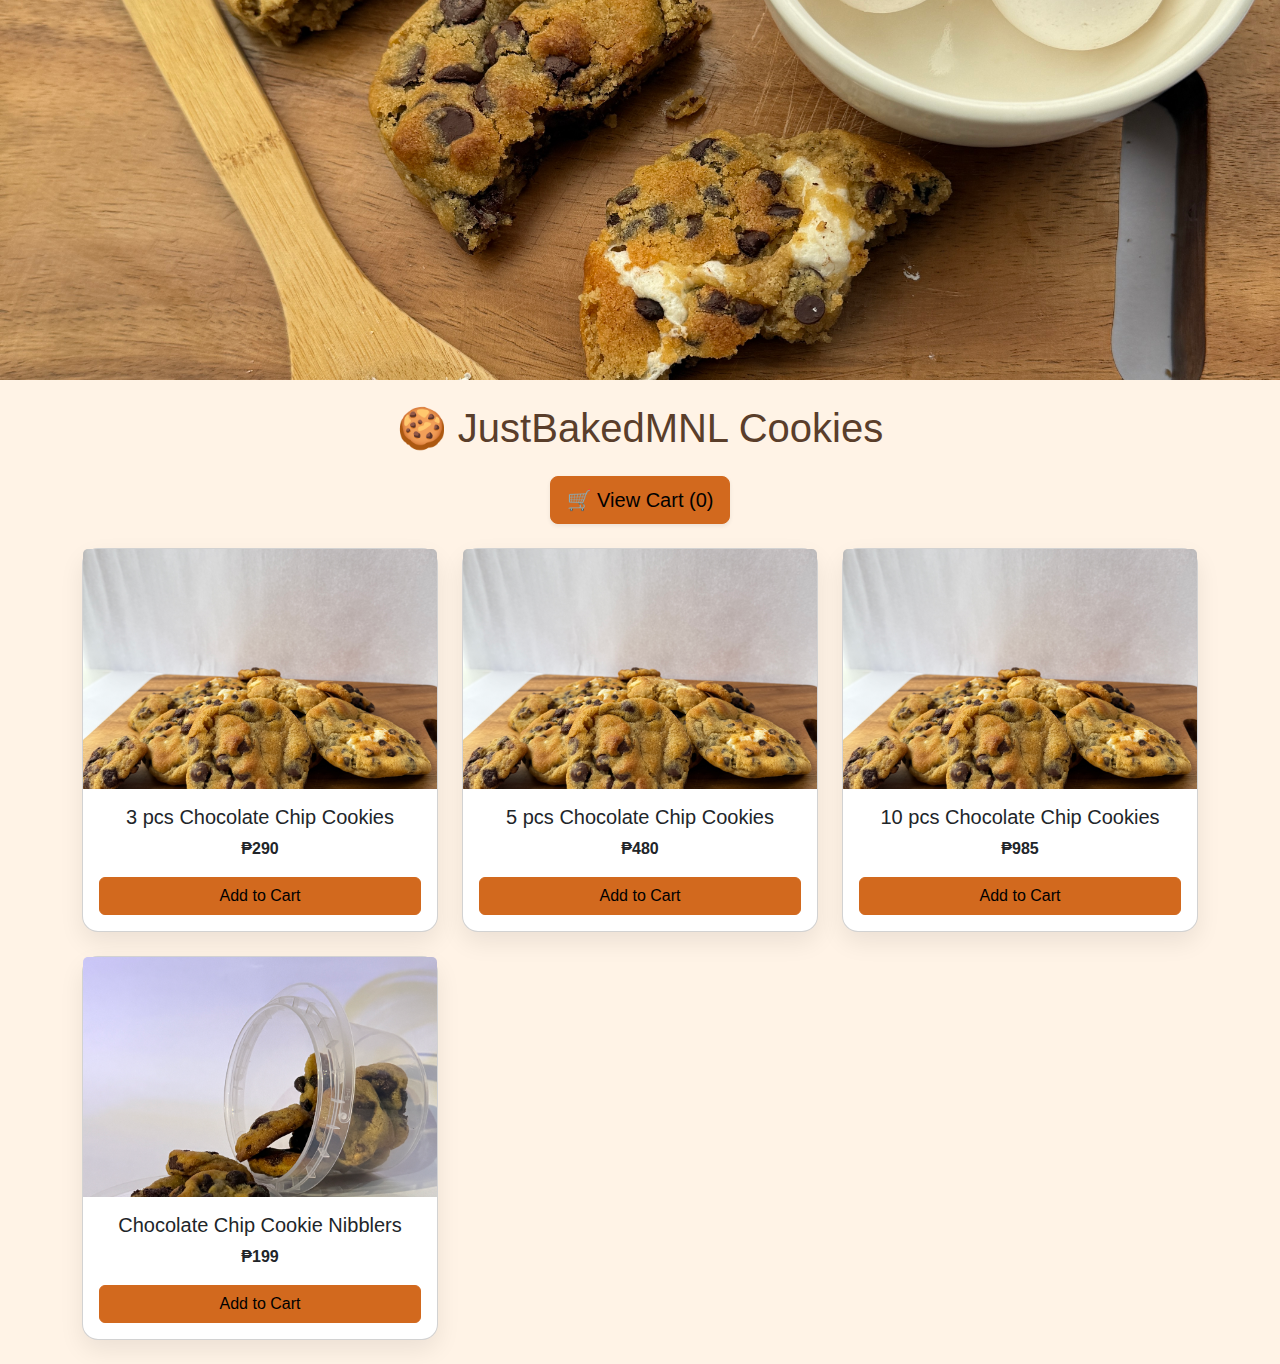
<file: index.html>
<!DOCTYPE html>
<html lang="en">
<head>
  <meta charset="UTF-8" />
  <meta name="viewport" content="width=device-width, initial-scale=1, viewport-fit=cover">
  <title>JustBakedMNL Cookies</title>

  <!-- Bootstrap -->
  <link
    href="https://cdn.jsdelivr.net/npm/bootstrap@5.3.1/dist/css/bootstrap.min.css"
    rel="stylesheet"
  />

  <!-- Custom CSS -->
  <link rel="stylesheet" href="style.css" />
</head>

<body>

<div class="top-banner">
  <img
    src="pictures/banner.jpeg"
    alt="JustBakedMNL Cookies Banner"
  />
</div>

  <div class="container py-4 fade-in">

    <h1 class="text-center mb-4">🍪 JustBakedMNL Cookies</h1>

    <div class="text-center mb-4">
      <a href="cart.html" class="btn btn-warning btn-lg shadow-sm">
        🛒 View Cart (<span id="cartCount">0</span>)
      </a>
    </div>

    <div class="row row-cols-1 row-cols-md-3 g-4" id="productGrid">
    </div>
  
	<div id="cartToast" class="cart-toast">
		Added to cart 🛒
	</div>


  <script src="script.js"></script>
</body>
</html>
</file>
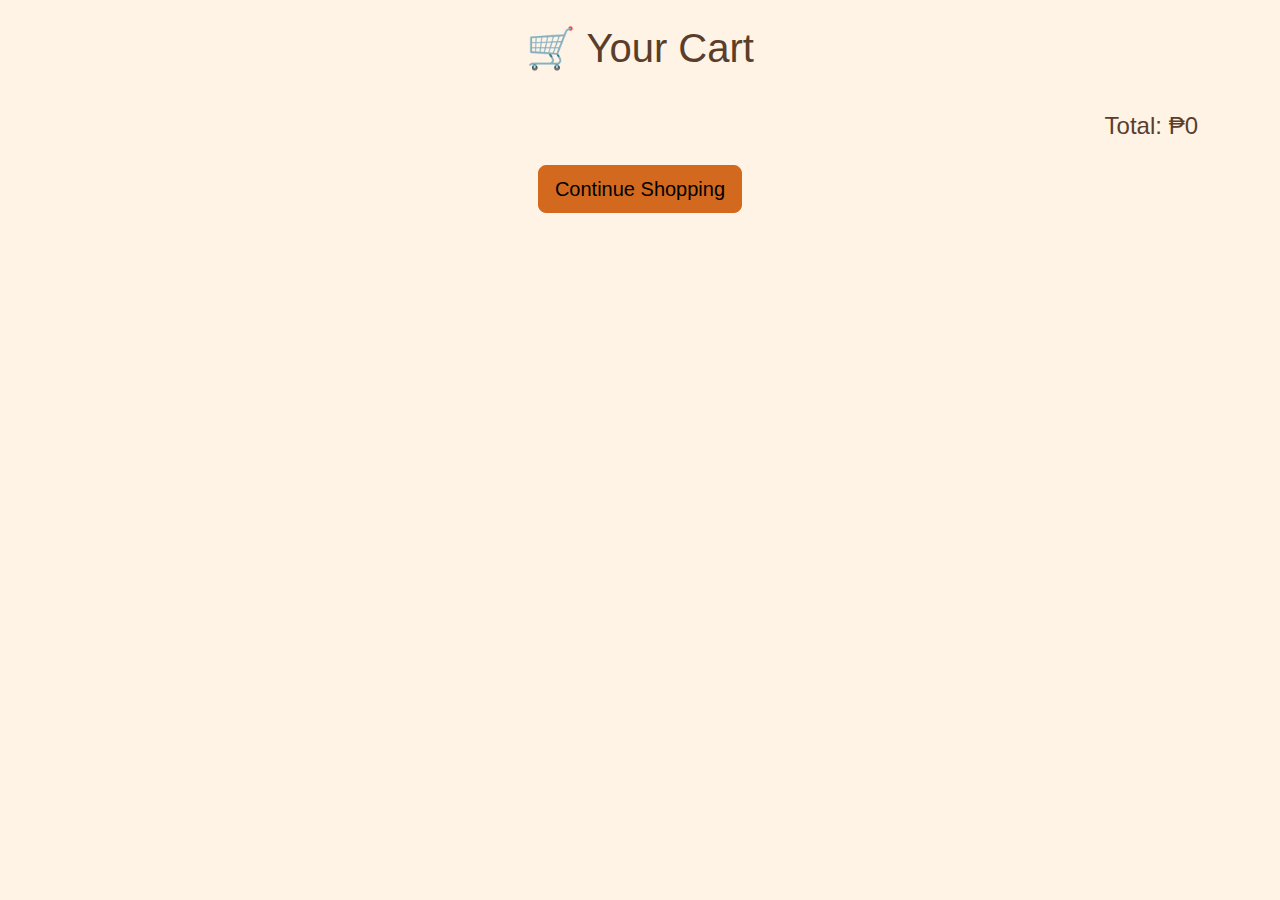
<file: cart.html>
<!DOCTYPE html>
<html lang="en">
<head>
<meta charset="UTF-8">
<meta name="viewport" content="width=device-width, initial-scale=1.0">
<title>Your Cart - JustBakedMNL</title>

<link href="https://cdn.jsdelivr.net/npm/bootstrap@5.3.1/dist/css/bootstrap.min.css" rel="stylesheet">
<link rel="stylesheet" href="style.css">
</head>

<body>
<div class="container py-4">
  <h1 class="text-center mb-4">🛒 Your Cart</h1>

  <!-- Cart Items -->
  <ul class="list-group mb-3" id="cartList"></ul>

  <!-- Total -->
  <div class="text-end mb-3">
    <h4>Total: ₱<span id="total">0</span></h4>
  </div>

  <!-- Cart Action Buttons (Injected by JS) -->
  <div class="text-center mt-4" id="cartActions"></div>
</div>

<script src="cart.js"></script>
</body>
</html>
</file>
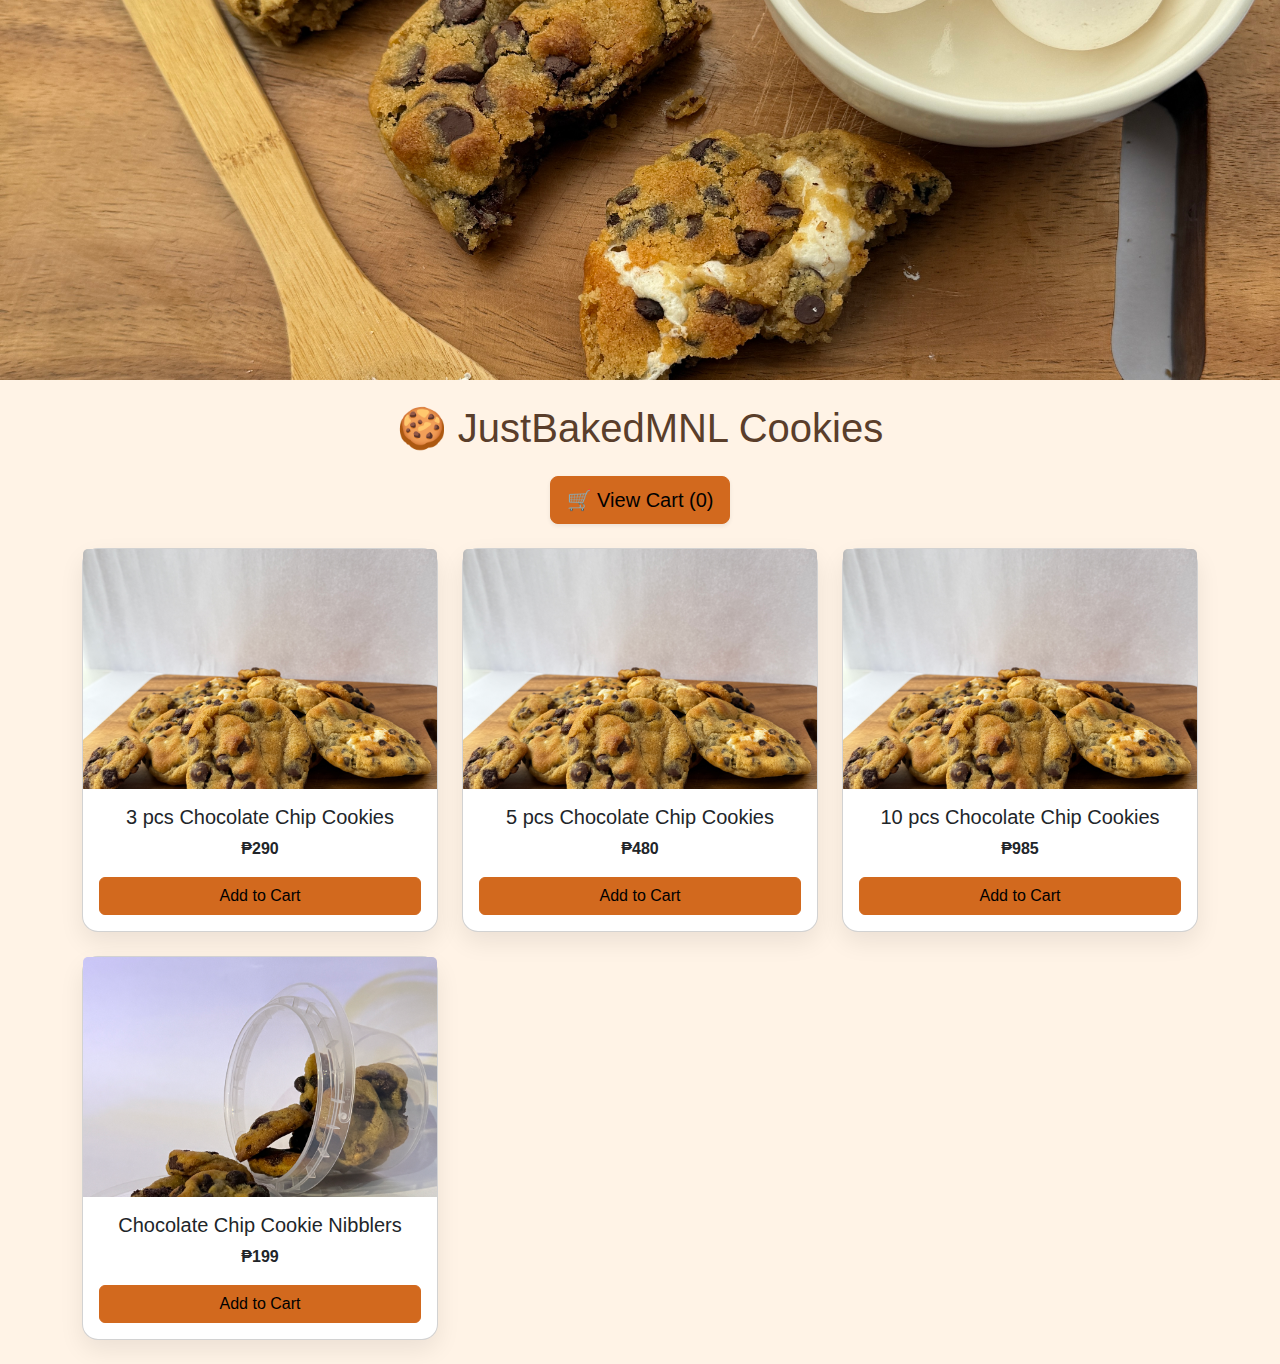
<file: checkout.html>
<!DOCTYPE html>
<html lang="en">
<head>
<meta charset="UTF-8">
<meta name="viewport" content="width=device-width, initial-scale=1, viewport-fit=cover">
<title>Checkout - JustBakedMNL</title>
<link href="https://cdn.jsdelivr.net/npm/bootstrap@5.3.1/dist/css/bootstrap.min.css" rel="stylesheet">
<link rel="stylesheet" href="style.css">
</head>
<body>


<div class="container py-4">
  <h1 class="text-center mb-4">📦 Checkout - JustBakedMNL Cookies</h1>

  <!-- Order Summary -->
  <div class="form-section mb-4">
    <h3>🛒 Order Summary</h3>
    <ul class="list-group" id="orderSummary"></ul>
    <div class="text-end mt-2">
      <h5>Total: ₱<span id="summaryTotal">0</span></h5>
    </div>
  </div>

  <!-- Checkout Form -->
  <div class="form-section">
    <form id="checkoutForm"
      method="POST"
      action="https://script.google.com/macros/s/AKfycbyHGjFLfmdc6oMkyeghlgg0cXoICsRGhjrWZNYJHHnzS3zKtkJ4SFjCuOi8fp50TCP9fw/exec">

      <!-- REQUIRED hidden fields -->
      <input type="hidden" name="cartItems" id="cartItems">
      <input type="hidden" name="totalAmount" id="totalAmount">

      <!-- 1) Customer Type -->
      <div class="mb-3">
        <label class="fw-bold">Are you a new or an existing customer?</label>
        <div class="form-check">
          <input class="form-check-input" type="radio" name="customerType" value="New" required>
          <label class="form-check-label">I am a new customer</label>
        </div>
        <div class="form-check">
          <input class="form-check-input" type="radio" name="customerType" value="Existing">
          <label class="form-check-label">I am an existing customer</label>
        </div>
      </div>

      <!-- 2) Delivery Date -->
      <div class="mb-3">
        <label class="fw-bold">Date of Delivery</label>
        <input type="date" name="deliveryDate" class="form-control" required>
      </div>

      <!-- 3) Full Name -->
      <div class="mb-3">
        <label class="fw-bold">Full Name</label>
        <input type="text" name="fullName" class="form-control" required>
      </div>

      <!-- 4) Address -->
      <div class="mb-3">
        <label class="fw-bold">Address / Pinnable Address in Google maps</label>
        <input type="text" name="address" class="form-control" required>
      </div>

      <!-- 5) Phone -->
		<div class="mb-3">
		  <label class="fw-bold d-block mb-1">Phone</label>

		  <div class="phone-group">
			<span class="country-code">+63</span>
			<input
			  type="tel"
			  id="phoneLocal"
			  name="phoneLocal"
			  maxlength="10"
			  pattern="[0-9]{10}"
			  placeholder="9XXXXXXXXX"
			  required
			>
		  </div>
		</div>


		<input type="hidden" name="phone" id="phone">

      <!-- 6) Social -->
      <div class="mb-3">
        <label class="fw-bold">IG or Facebook Username</label>
        <input type="text" name="social" class="form-control" required>
      </div>

      <!-- 7) Contact Method -->
      <div class="mb-3">
        <label class="fw-bold">Preferred Contact Method (for order communication)</label>
        <div class="form-check">
          <input class="form-check-input" type="radio" name="contactMethod" value="Phone" required>
          <label class="form-check-label">Phone</label>
        </div>
        <div class="form-check">
          <input class="form-check-input" type="radio" name="contactMethod" value="Instagram">
          <label class="form-check-label">Instagram</label>
        </div>
        <div class="form-check">
          <input class="form-check-input" type="radio" name="contactMethod" value="Facebook">
          <label class="form-check-label">Facebook</label>
        </div>
      </div>

      <!-- 8) Payment -->
      <div class="mb-3">
        <label class="fw-bold">Payment Method</label>
		<p><i>+ Shipping fee via (Grab, Lalamove, Angkas, etc.) to be shouldered by the buyer and paid directly to the rider</i></p>
        <select class="form-select" name="paymentMethod" id="paymentMethod" required>
          <option value="">Select</option>
          <option>Gcash</option>
          <option>BPI</option>
          <option>Maya</option>
          <option>Maribank</option>
        </select>
		
		<!-- QR Code Preview -->
		<div id="paymentQR" class="text-center mt-3" style="display:none;">
		  <img
			id="paymentQRImg"
			src=""
			alt="Payment QR Code"
			class="img-fluid rounded shadow-sm"
			style="max-width: 260px;"
		  />
		  
		  <small class="text-muted d-block mt-2">
		  📱 On iPhone: tap “Save Image” after preview opens
		  </small>
		  
		  <button
			type="button"
			id="saveQRBtn"
			class="btn btn-outline-secondary btn-sm">
			💾 Save QR Code
		  </button>
		</div>
      </div>
	  
	  <!-- 9) Proof of Payment -->
	  <div class="mb-3">
	  <label class="form-label">
		Proof of Payment <!--<span class="text-danger">*</span>-->
	  </label>
	  <input
		type="file"
		id="proofFile"
		class="form-control"
		accept="image/*,.pdf"
	  />	  
	  <input type="hidden" name="proofBase64" id="proofBase64">

	</div>

      <!-- 10) Notes -->
      <div class="mb-3">
        <label class="fw-bold">Notes</label>
        <textarea class="form-control" name="notes"></textarea>
      </div>

      <!-- 11) Privacy -->
      <div class="mb-3 form-check">
        <input type="checkbox" class="form-check-input" required>
        <label class="form-check-label">
          I agree that my data will be used by Justbakedmnl Cookies for order monitoring, customer-vendor communication and delivery details.
        </label>
      </div>

		<button
		  type="submit"
		  id="submitBtn"
		  class="btn btn-warning w-100 d-flex justify-content-center align-items-center gap-2">
		  <span id="submitText">Place Order</span>
		  <span
			id="submitSpinner"
			class="spinner-border spinner-border-sm d-none"
			role="status"
			aria-hidden="true"
		  ></span>
		</button>

    </form>
  </div>
</div>

<!-- Submission Timeout Message -->
<div
  id="submitTimeout"
  class="position-fixed top-0 start-0 w-100 h-100 bg-white d-none"
  style="z-index: 2000;"
>
  <div class="d-flex flex-column justify-content-center align-items-center h-100 text-center p-4">
    <h3 class="mb-3">⏳ Submission taking longer than expected</h3>
    <p class="mb-4">
      Please do not refresh immediately.<br>
      You may retry or contact <strong>JustBakedMNL</strong> for assistance.
    </p>

    <button class="btn btn-warning mb-3 w-100" onclick="location.reload()">
      Retry Submission
    </button>

    <a
      href="https://www.instagram.com/justbakedmnl"
      target="_blank"
      class="btn btn-outline-dark w-100"
    >
      Message JustBakedMNL
    </a>
  </div>
</div>


<div
  id="pageLoader"
  class="position-fixed top-0 start-0 w-100 h-100 bg-white d-none"
  style="z-index: 9999;"
>
  <div class="d-flex flex-column justify-content-center align-items-center h-100">
    <div class="spinner-border text-warning mb-3" role="status"></div>
    <h5>Submitting your order…</h5>
    <small>Please don’t close this page</small>
  </div>
</div>


<script src="checkout.js"></script>

</body>
</html>
</file>
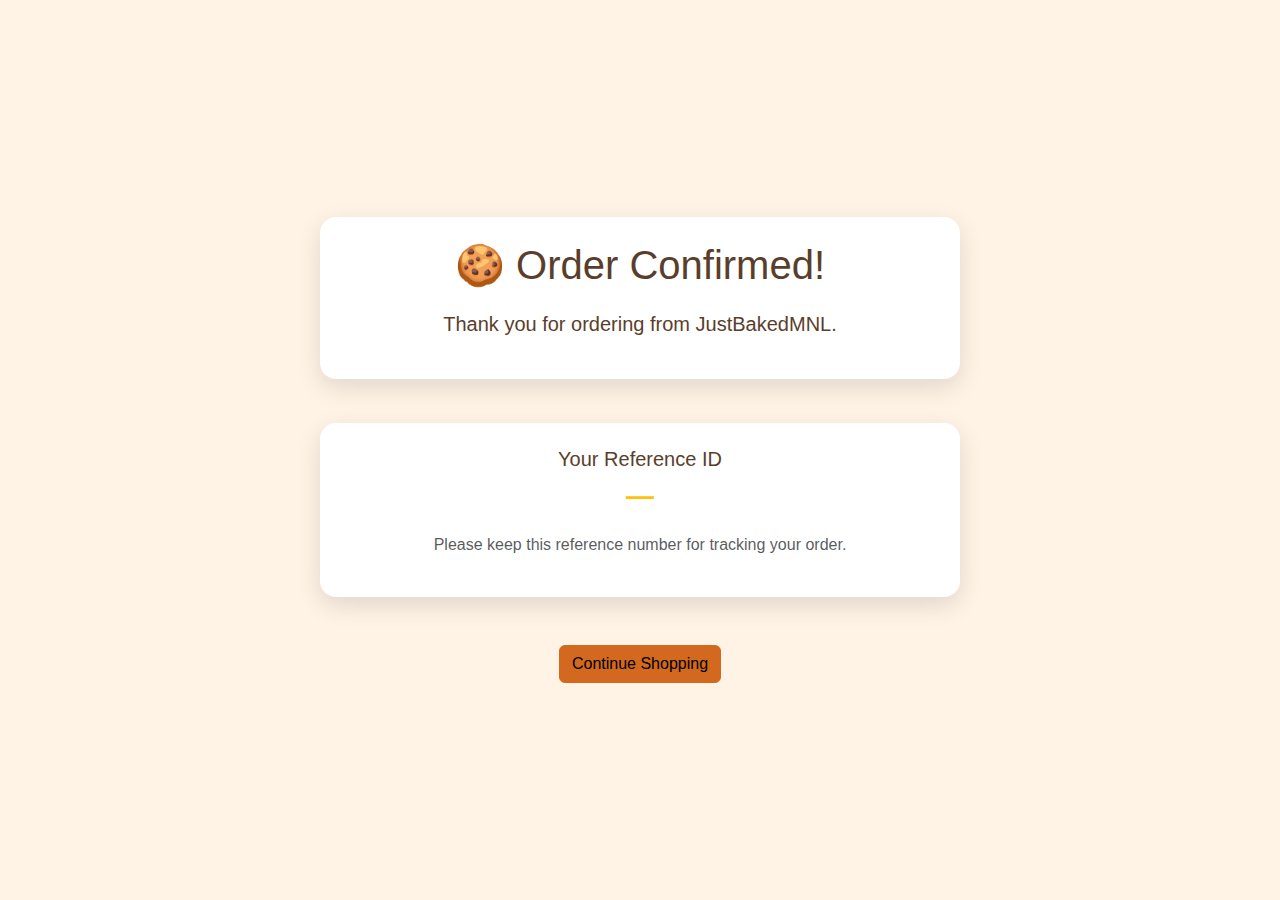
<file: confirmation.html>
<!DOCTYPE html>
<html lang="en">
<head>
<meta charset="UTF-8">
<meta name="viewport" content="width=device-width, initial-scale=1, viewport-fit=cover">
<title>Order Confirmed - JustBakedMNL</title>

<link href="https://cdn.jsdelivr.net/npm/bootstrap@5.3.1/dist/css/bootstrap.min.css" rel="stylesheet">
<link rel="stylesheet" href="style.css">

<style>
  /* Page wrapper */
  .confirmation-wrapper {
    min-height: 100vh;
    background-color: #fff3e6;
    display: flex;
    align-items: center;
    justify-content: center;
    padding: 20px;
  }

  /* Card container */
  .confirmation-container {
    max-width: 720px;
    width: 100%;
    text-align: center;
  }

  .confirmation-card {
    background: white;
    padding: 24px;
    border-radius: 16px;
    box-shadow: 0 8px 24px rgba(0,0,0,0.12);
    margin-bottom: 20px;
  }

  /* Reference card */
  .reference-card {
    background: white;
    padding: 24px;
    border-radius: 16px;
    box-shadow: 0 8px 24px rgba(0,0,0,0.12);
  }

  /* Mobile tweaks */
  @media (max-width: 576px) {
    h1 {
      font-size: 1.6rem;
    }

    .lead {
      font-size: 1rem;
    }

    .reference-card h3 {
      font-size: 1.3rem;
      word-break: break-word;
    }
  }
</style>
</head>

<body>

<div class="confirmation-wrapper">
  <div class="confirmation-container">

    <!-- Order Confirmed -->
    <div class="confirmation-card">
      <h1>🍪 Order Confirmed!</h1>
      <p class="lead">
        Thank you for ordering from <strong>JustBakedMNL</strong>.
      </p>
    </div>

    <!-- Reference ID -->
    <div class="reference-card">
      <h5>Your Reference ID</h5>
      <h3 class="fw-bold text-warning" id="refId">—</h3>
      <p class="text-muted mt-2">
        Please keep this reference number for tracking your order.
      </p>
    </div>

    <!-- Button -->
    <a href="index.html" class="btn btn-warning mt-4" onclick="resetViewport()">
		Continue Shopping
	</a>

  </div>
</div>

<script>
  const params = new URLSearchParams(window.location.search);
  const ref = params.get("ref");

  if (ref) {
    document.getElementById("refId").textContent = ref;
  }
  
  function resetViewport() {
  document.querySelector('meta[name=viewport]')
    .setAttribute('content', 'width=device-width, initial-scale=1');
}
</script>

</body>
</html>
</file>
<file: style.css>
body {
  background-color: #fff3e6;
  color: #5a3e2b;
  font-family: 'Segoe UI', sans-serif;
}

h1, h2, h3 {
  text-align: center;
  margin-bottom: 20px;
}

/* =====================
   Cards
===================== */
.card {
  border-radius: 16px;
  box-shadow: 0 10px 25px rgba(0,0,0,0.08);
  transition: transform 0.3s ease, box-shadow 0.3s ease;
}

.card:hover {
  transform: translateY(-6px);
  box-shadow: 0 15px 35px rgba(0,0,0,0.12);
}

.product-img {
  height: 240px;
  object-fit: cover;
}

/* =====================
   Buttons
===================== */
.btn-warning {
  background-color: #d2691e;
  border-color: #d2691e;
}

.btn-warning:hover {
  background-color: #b35a17;
  border-color: #b35a17;
}

.submit-btn,
.btn-primary {
  background: #d2691e;
  border: none;
}

.submit-btn:hover,
.btn-primary:hover {
  background: #b35a17;
}

/* =====================
   Forms
===================== */
.form-section {
  background: white;
  padding: 25px;
  border-radius: 16px;
  box-shadow: 0 8px 20px rgba(0,0,0,0.1);
}

/* =====================
   Cart Items
===================== */
.list-group-item {
  border-radius: 14px;
  margin-bottom: 12px;
  animation: fadeUp 0.3s ease;
}

@keyframes fadeUp {
  from { opacity: 0; transform: translateY(8px); }
  to { opacity: 1; transform: translateY(0); }
}

/* =====================
   Quantity Buttons
===================== */
.qty-btn {
  width: 32px;
  height: 32px;
  border-radius: 50%;
  font-weight: bold;
}

.qty-number {
  min-width: 24px;
  text-align: center;
  font-weight: bold;
  animation: pop 0.2s ease;
}

@keyframes pop {
  from { transform: scale(0.85); }
  to { transform: scale(1); }
}

/* =====================
   Cart Count Animation
===================== */
.cart-bounce {
  animation: bounce 0.3s ease;
}

@keyframes bounce {
  50% { transform: scale(1.4); }
}

/* =====================
   Confirmation Page
===================== */
.confirmation-wrapper {
  min-height: 100vh;
  background-color: #fff3e6;
  display: flex;
  align-items: center;
  justify-content: center;
  padding: 20px;
}

.confirmation-container {
  max-width: 720px;
  width: 100%;
  text-align: center;
  display: flex;
  flex-direction: column;
  align-items: center;
  gap: 24px;
}

.confirmation-card,
.reference-card {
  width: 100%;
  max-width: 640px;
  background: #ffffff;
  padding: 24px;
  border-radius: 16px;
  box-shadow: 0 8px 24px rgba(0, 0, 0, 0.12);
}

.reference-card h3 {
  word-break: break-word;
}

/* =====================
   Phone Input
===================== */
.phone-group {
  display: flex;
  align-items: center;
}

.country-code {
  padding: 10px;
  background: #eee;
  border-radius: 8px 0 0 8px;
  font-weight: bold;
}

.phone-group input {
  flex: 1;
  border-radius: 0 8px 8px 0;
}

/* =====================
   Cart Toast
===================== */
.cart-toast {
  position: fixed;
  left: 50%;
  bottom: env(safe-area-inset-bottom, 20px);
  transform: translateX(-50%) translateY(20px);
  background: #6b3f27;
  color: #fff;
  padding: 10px 18px;
  border-radius: 20px;
  font-size: 14px;
  opacity: 0;
  pointer-events: none;
  transition: opacity 0.25s ease, transform 0.25s ease;
  z-index: 9999;
}

.cart-toast.show {
  opacity: 1;
  transform: translateX(-50%) translateY(0);
}

/* =====================
   Global Safety
===================== */
html, body {
  width: 100%;
  max-width: 100%;
  overflow-x: hidden;
}

/* =====================
   Mobile Fixes
===================== */
@media (max-width: 576px) {

  /* Confirmation text sizing */
  .confirmation-card h1 {
    font-size: 1.6rem;
  }

  .lead {
    font-size: 1rem;
  }

  .reference-card h3 {
    font-size: 1.3rem;
  }

  /* Toast slides from top on mobile */
  .cart-toast {
    top: env(safe-area-inset-top, 16px);
    bottom: auto;
    transform: translateX(-50%) translateY(-20px);
    border-radius: 14px;
  }

  .cart-toast.show {
    transform: translateX(-50%) translateY(0);
  }

  /* ✅ FINAL FIX: Prevent Add to Cart stretching */
  .product-card.h-100 {
    height: auto !important;
  }

  .product-card .card-body {
    flex: unset !important;
  }

  .add-btn {
    height: 44px !important;
    padding: 0 16px !important;
    line-height: 44px !important;
  }
}

#paymentQR img {
  animation: fadeIn 0.3s ease;
}

@keyframes fadeIn {
  from {
    opacity: 0;
    transform: scale(0.95);
  }
  to {
    opacity: 1;
    transform: scale(1);
  }
}

.top-banner {
  width: 100%;
  overflow: hidden;
}

.top-banner img {
  width: 100%;
  height: auto;
  display: block;
  object-fit: cover;
}

/* Optional: control banner height on desktop */
@media (min-width: 768px) {
  .top-banner img {
    max-height: 380px;
    object-fit: cover;
  }
}

@media (max-width: 576px) {
  .top-banner img {
    height: 140px;
  }
}
</file>
